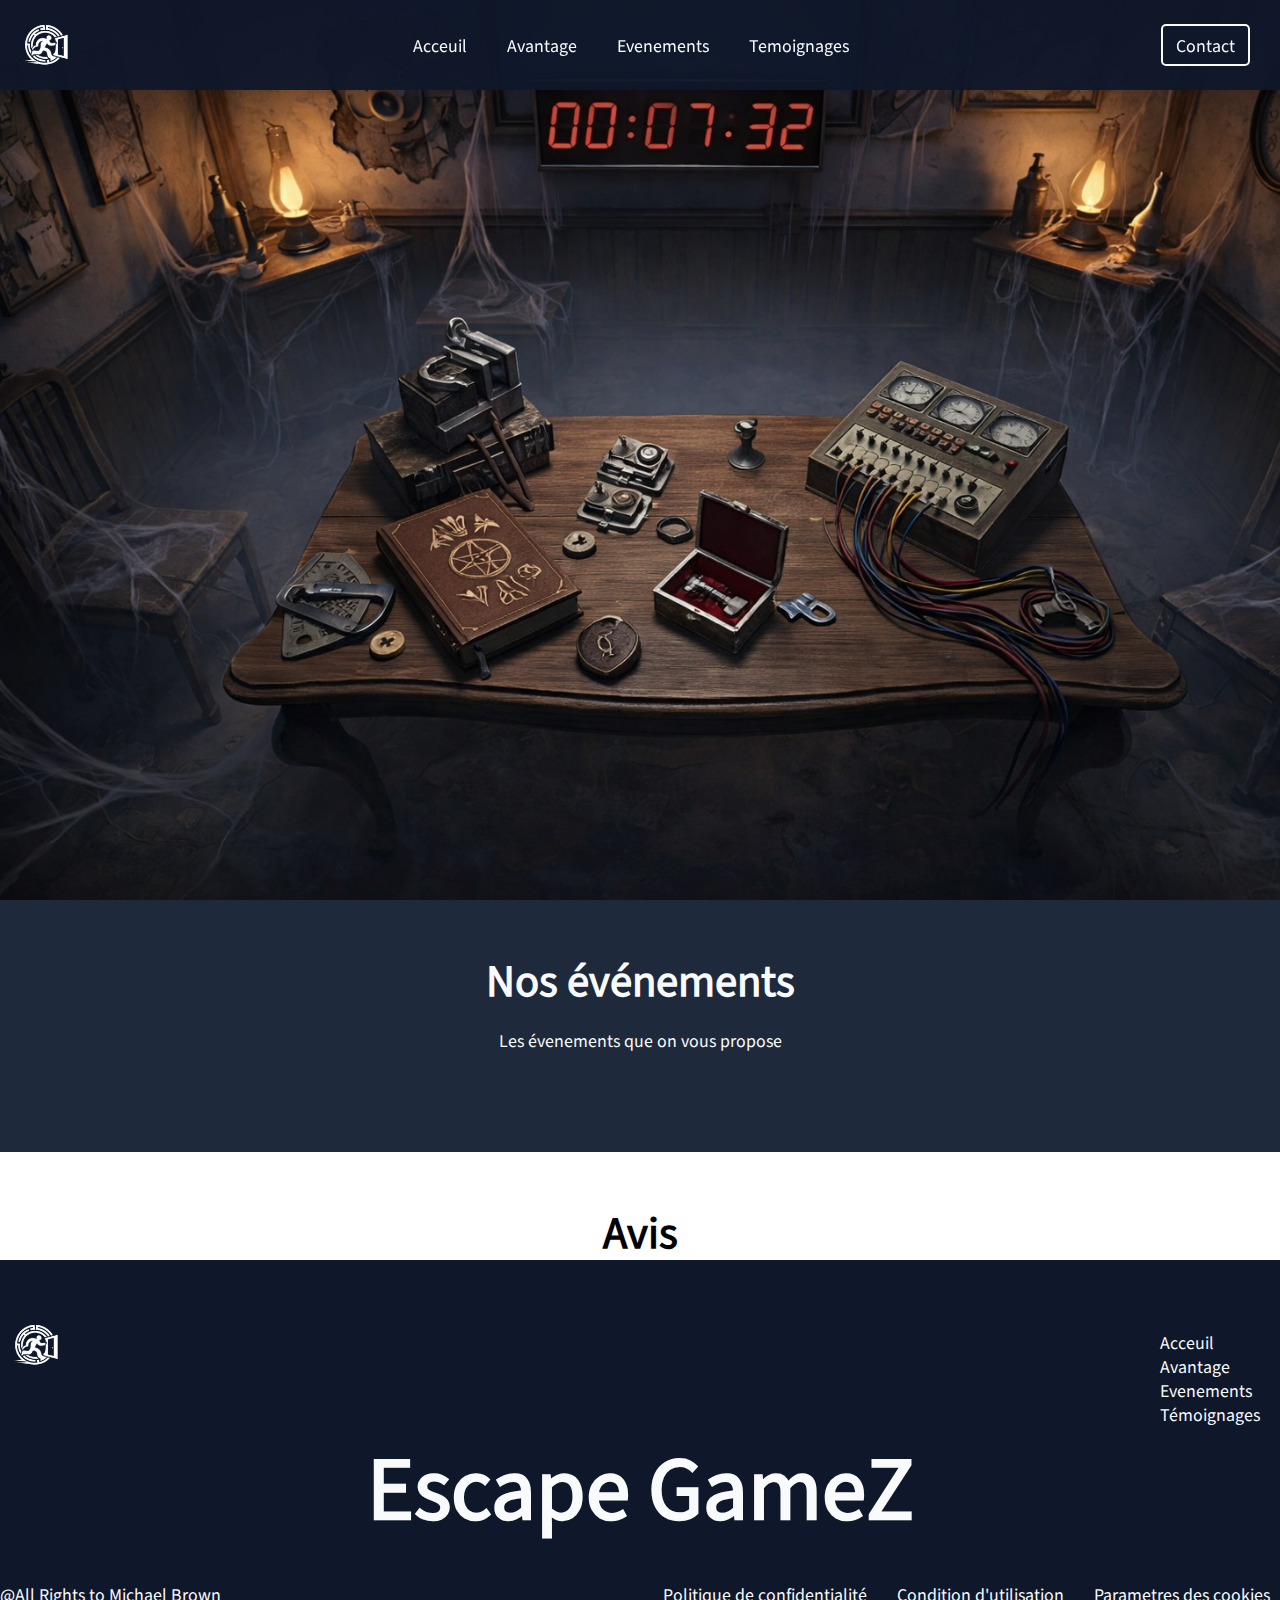
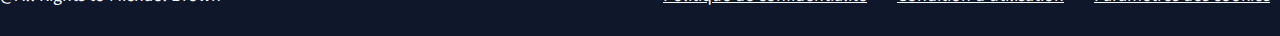
<file: index.html>
<!DOCTYPE html>
<html lang="en">
<head>
    <meta charset="UTF-8">
    <meta name="viewport" content="width=device-width, initial-scale=1.0">
    <title>Dehors! - Escape Game Paris</title>
    <link rel="stylesheet" href="style.css">
<link rel="preconnect" href="https://fonts.googleapis.com">
<link rel="preconnect" href="https://fonts.gstatic.com" crossorigin>
<link href="https://fonts.googleapis.com/css2?family=Chocolate+Classical+Sans&display=swap" rel="stylesheet">
</head>
<body>
    <header id="head">
        <!-- Navigation -->
        <nav>
            <!-- Logo -->
            <img src="Assets/ChatGPT Image 17 déc. 2025, 10_34_13.png" alt="logo" id="logoimg">
            <!-- nav : acceuil, avantage, produit, services, temoignages -->
            <div>
                <ul>
                    <li><a href="">Acceuil</a></li>
                    <li><a href="">Avantage</a></li>
                    <li><a href="">Evenements</a></li>
                    <li><a href="">Temoignages</a></li>
                </ul>
            </div>
            <!-- Button -->
            <a href="" id="Contact">Contact</a>
        </nav>
        <div id="backgroundImage">

        </div>
    </header>
    <main>
        <!-- Section avantage -->
        <section id="avantages">
            

        </section>
        <!-- Section produits -->
        <section id="products">
            <div class="text-activity">
                <h2>Nos événements</h2>
                <p>Les évenements que on vous propose</p>
            </div>

        </section>
        <!-- Section services -->
        <section id="events">

        </section>
        <!-- Section Temoignages -->
         <section id="witness">
            <h2>Avis</h2>
         </section>
    </main>
    <footer>
        <div>
            <!-- Logo -->
            <img src="Assets/ChatGPT Image 17 déc. 2025, 10_34_13.png" alt="Logo" id="logoFooter">
            <div>
                <ul>
                    <li><a href="">Acceuil</a></li>
                    <li><a href="">Avantage</a></li>
                    <li><a href="">Evenements</a></li>
                    <li><a href="">Témoignages</a></li>
                </ul>
            </div>
        </div>
        <!-- fix that later -->
        <strong id="companyName">Escape GameZ</strong>
        <!-- Very bottom -->
        <div>
            <p>@All Rights to Michael Brown</p>
            <div>
                <ul class="cc">
                    <li>Politique de confidentialité</li>
                    <li>Condition d'utilisation</li>
                    <li>Parametres des cookies</li>
                </ul>
            </div>
        </div>
    </footer>
    <script src="script.js"></script>
</body>
</html>
</file>
<file: style.css>
/* Settings */
*{
    margin: 0%;
    font-family: "Chocolate Classical Sans", sans-serif;
    font-style: normal;
    text-decoration: none;
}
html{
    scroll-behavior: smooth;
}
/* Color Variables */
:root{
    /* Background: #0F172A (deep navy)*/
    --background-color: #0F172A;
    /* Primary UI: #1E293B (slate blue) */
    --prymary-ui-color:  #1E293B;
    /* Accent (buttons, clues): #EAB308 (gold) */
    --accent-color: #EAB308;
    /* Secondary Accent: #DC2626 (danger red) */
    --secondary-accent-color: #DC2626;
    /* Text (primary): #F8FAFC (near white) */
    --text-primary-color: #F8FAFC;
}
/* Header */
nav{
    background: #0f172af0;
    display: flex;
    justify-content: space-between;
    align-items: center;
    padding: 10px;
    position: fixed;
    z-index: 100;
    width: -webkit-fill-available;
    top: 0%;
    img{
        height: 70px;
        width: 70px;
    }
    ul{
        gap: 20px;
        list-style: none;
        display: flex;
    }
    a{
        color: var(--text-primary-color);
        margin-right: 20px;
    }
    a:hover{
        transition: ease-in-out 0.3s;
        color: var(--accent-color);
    }
    
}
#Contact{
    color: var(--text-primary-color);
    background-color: var(--background-color);
    padding: 7px 13px;
    border: solid 2px var(--text-primary-color);
    border-radius: 5px;
}
#Contact:hover{
    color: var(--background-color);
    background-color: var(--text-primary-color);
    transition: 0.3s ease-in-out;
    border: var(--background-color) 2px solid;
}
#backgroundImage{
    background-image: url("Assets/ChatGPT Image 19 déc. 2025, 19_58_06.png");
    background-size: cover;
    height: 100vh;
    color: var(--text-primary-color);  
    display: flex;
    flex-direction: column;
    align-items: center;
    justify-content: center;
    gap: 30px;
    h1{
        font-size: 60px;
    }
   
}
.buttons{
    display: flex;
    gap: 50px;
    a:first-child{
        color: var(--background-color);
        background-color: var(--accent-color);
        padding: 7px 13px;
        border: 2px var(--accent-color) solid;
        border-radius: 5px;
    }

    a:first-child:hover{
        color: var(--accent-color);
        transition: ease-in-out 0.3s;
        border: var(--accent-color) solid 2px;
        background-color: #1e293b7d;
    }
   
     
}
.banner-title{
    display: flex;
    justify-content: center;
    flex-direction: column;
    align-items: center;
    
}
/* advantages Section */
.container-avantages{
    padding-top: 50px;
    padding-bottom: 50px;
    text-align: center;
    div{
        display: flex;
        flex-direction: column;
        gap: 15px;
        h2{
            font-size: 40px;
        }
    }
}
#avantages{
    background-color: #fcfaf824;
    padding-left: 40px;
    padding-right: 40px;
}
.container-cards{
    display: flex;
    justify-content: center;
    gap: 40px;
    padding-bottom: 50px;
    div{
        width: 300px;
        border-radius: 5px;
        display: flex;
        flex-direction: column;
        justify-content: start;
        align-items: center;
        text-align: center;
        gap: 20px;
        span{
            font-size: 50px;
        }
    }
}
/* Section Activité */
#products{
    background-color: var(--prymary-ui-color);
    color: var(--text-primary-color);
}
#events{
    padding-bottom: 50px;
    background-color: var(--prymary-ui-color);
    color: var(--text-primary-color);
}
.text-activity{
    padding-top: 50px;
    padding-bottom: 50px;
    display: flex;
    flex-direction: column;
    align-items: center;
    gap: 20px;
    h2{
        font-size: 40px;
    }
}
.card-container{
    display: flex;
    justify-content: center;
    padding-left: 20px;
    padding-right: 20px;
    gap: 80px;
    div{
        box-shadow: 0 0 15px var(--background-color);
        background-color: #1e2f3b85;
        height: 400px;
        width: 250px;
        border-radius: 5px;
        display: flex;
        flex-direction: column;
        align-items: center;
        gap: 9px;
        padding: 10px;
        transition: ease-in-out 0.3s;
        p{
            text-align: center;
        }
    }
    div:hover{
        transform: scale(1.1);
        border-radius: 5px;
        background-color: var(--text-primary-color);
        color: var(--background-color);
        transition: ease-in-out 0.3s;
        img{  
            border-radius: 5px;
        }
    }
} 

.reviews-container{
    padding-top: 50px;
    padding-bottom: 50px;
    display: flex;
    justify-content: center;
    gap: 40px;
    div{
        height: 450px;
        width: 280px;
        padding: 15px;
        background-color: #1e223b14;
        box-shadow: 0 0 15px #2d2d2d38;
        display: flex;
        flex-direction: column;
        justify-content: center;
        align-items: center;
        gap: 20px;
        h4{
            font-size: larger;
        }
        strong{
            font-style: italic;
        }
        p{
            text-align: center;
            font-style: italic;
        }
        span{
            color: var(--accent-color);
            font-weight: bold;
        }
    }
}


.eventImages{
    height: 200px;
    width: 200px;
}

footer{
    padding-top: 50px;
    padding-bottom: 30px;
    color: #F8FAFC;
    background-color: var(--background-color);
    div:first-child{
        margin-right: 20px;
        display: flex;
        justify-content: space-between;
        ul{
            a{
                color: #F8FAFC;
            }
            gap: 5px;
            list-style: none;
        }
    }
    img{
        height: 70px;
        width: 70px;
    }
    div:last-child{
        margin-top: 20px;
        display: flex;
        align-items: end;
        justify-content: space-between;
    }
    .cc{
        display: flex;
        /* justify-content: center; */
        list-style: none;
        text-decoration: underline;
        gap: 30px;
        margin-right: 10px;
    }
}
#companyName{
    display: flex;
    justify-content: center;
    font-size: 80px;
}
#witness{
    padding-top: 50px;
    h2{
        font-size: 40px;
        text-align: center;
    }
    p{
        padding-top: 25px;
        text-align: center;
    }
}
#reserveThis{
    padding: 30px;
    display: flex;
    flex-direction: column;
    align-items: center;
    gap: 50px;
    span{
        color: var(--secondary-accent-color);
    }
    h2{
        font-size: 40px;
        /* padding-left: 450px; */
    }
}
form{
    display: flex;
    flex-direction: column;
    gap: 20px;
    width: 500px;
    padding: 20px;
    border-radius: 5px;
    box-shadow: 0 0 15px #2d2d2d38;
    height: 450px;
    div{
        display: flex;
        flex-direction: column;
    }
}
#prénom{
    width: 250px;
}
#nom{
    width: 250px;
}
#email{
    width: 250px;
}
#number{
    width: 250px;
}
#adresse{
    width: 250px;
}
/* Button reservez */
#reserve{
    width: 300px;
    margin-left: 100px;
    border-radius: 5px;
    padding: 5px;
    background-color: var(--accent-color);
    color: var(--background-color);
    border: var(--accent-color) solid 1px;
}
#reserve:hover{
    transition: ease-in-out 0.3s;
    background-color: var(--prymary-ui-color);
    color: var(--text-primary-color);
    border: var(--prymary-ui-color) solid 1px;
}
.twoInputs{
    display: flex;
    flex-direction: row;
    gap: 40px;
    div{
        display: flex;
        flex-direction: column;
    }
}
.cashout{
    display: flex;
    flex-direction: row;
    transition: ease-in-out 0.5s;
    div{
        width: 200px;
    }
    div:hover{
        transition: ease-in-out 0.5s;
        background-color: var(--accent-color);
        transform: scale(1.03);
    }
    
}
.quantité{
    display: flex;
    gap: 10px;
    input{
        width: 350px;
    }
}

.card {
  background: white;
  padding: 1.5rem;
  border-radius: 12px;
  box-shadow: 0 0 15px #2d2d2d38;
}
.cashout {
  display: flex;
  gap: 1.5rem;
  width: 70%;
}
.product {
  flex: 1;
  text-align: center;
}
.price{
    opacity: 50%;
}
</file>
